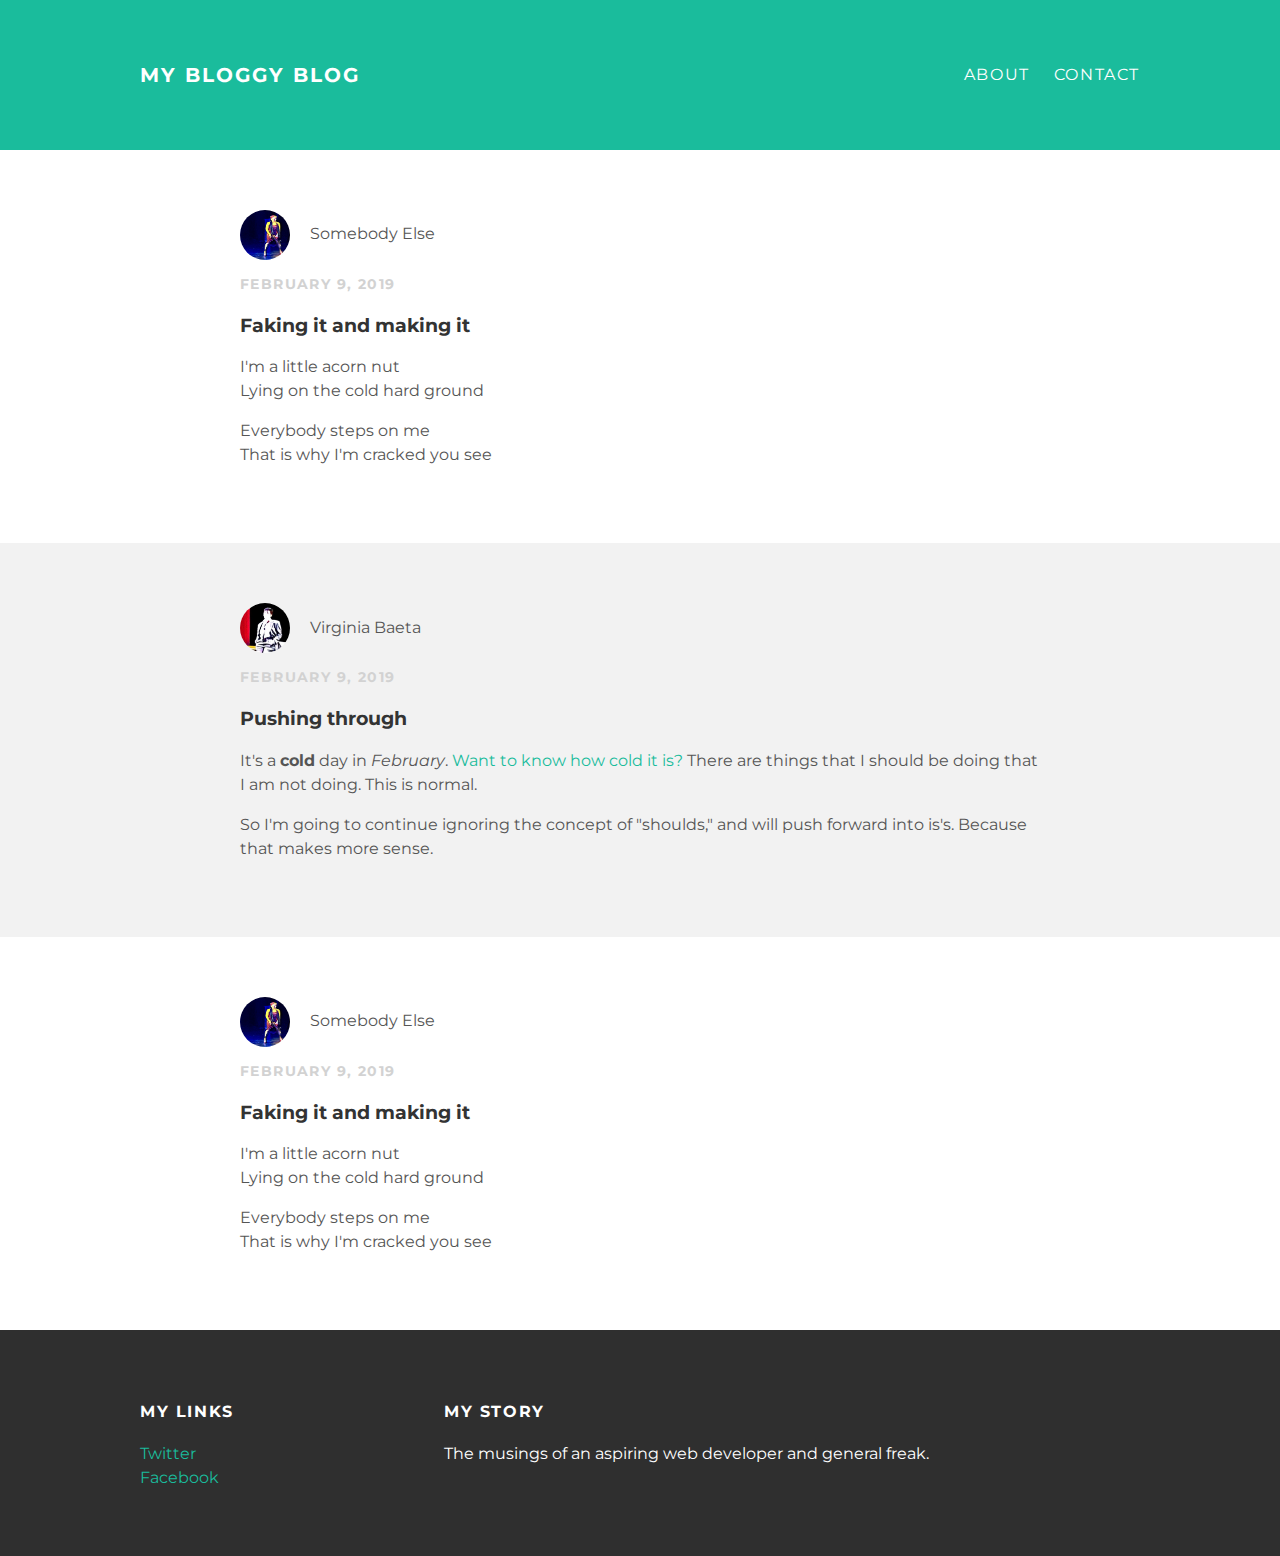
<file: index.html>
<!DOCTYPE HTML>
<html>

<head>

	<title>My fake blog</title>
	<link rel="stylesheet" type="text/css" href="styles.css">

</head>

<body>

	<div id="header">
		<div class="container">
		
			<a id="header-title" href="index.html">My Bloggy Blog</a>	
			
			<ul id="header-nav">
				<li><a href="about.html">About</a></li>
				<li><a href="mailto:virginiabaeta@gmail.com">Contact</a></li>
			</ul>
			
		</div>
	</div>

	<div id="content">
	
		<div class="post-container">
		
			<div class="post">
			
				<div class="post-author">
				
					<img src="somebodyelse.jpg">
					<span>Somebody Else</span>
					
				</div>
					
				<p class="post-date">February 9, 2019</p>
				
				<h3 class="post-title">Faking it and making it</h3>
				
				<div class="post-content">
				
					<p>
					I'm a little acorn nut<br>
					Lying on the cold hard ground
					</p>
					<p>
					Everybody steps on me<br>
					That is why I'm cracked you see
					</p>
				
				</div>
				
			</div>
			
		</div>
		
		<div class="post-container">
		
			<div class="post">
			
				<div class="post-author">
				
					<img src="me.jpg">
					<span>Virginia Baeta</span>
					
				</div>
					
				<p class="post-date">February 9, 2019</p>
				
				<h3 class="post-title">Pushing through</h3>
				
				<div class="post-content">
				
					<p>It's a <strong>cold</strong> day in <em>February</em>. <a href="http://wunderground.com">Want to know how cold it is?</a> There are things that I should be doing that I am not doing. This is normal.</p>
					<p>So I'm going to continue ignoring the concept of "shoulds," and will push forward into is's. Because that makes more sense.</p>
				
				</div>
				
			</div>
			
		</div>
		
		<div class="post-container">
		
			<div class="post">
			
				<div class="post-author">
				
					<img src="somebodyelse.jpg">
					<span>Somebody Else</span>
					
				</div>
					
				<p class="post-date">February 9, 2019</p>
				
				<h3 class="post-title">Faking it and making it</h3>
				
				<div class="post-content">
				
					<p>
					I'm a little acorn nut<br>
					Lying on the cold hard ground
					</p>
					<p>
					Everybody steps on me<br>
					That is why I'm cracked you see
					</p>
				
				</div>
				
			</div>
			
		</div>
		
	</div>

	<div id="footer">
	
		<div class="container">
			
			<div class="column">
			
				<h4>My links</h4>
				<p>
					<a href="https://twitter.com/me">Twitter</a>
					<br>
					<a href="https://facebook.com/me">Facebook</a>
				</p>
			</div>
			
			<div class="column">
			
				<h4>My story</h4>
				<p>The musings of an aspiring web developer and general freak.</p>
				
			</div>
			
		</div>
		
	</div>

</body>
</html>
</file>
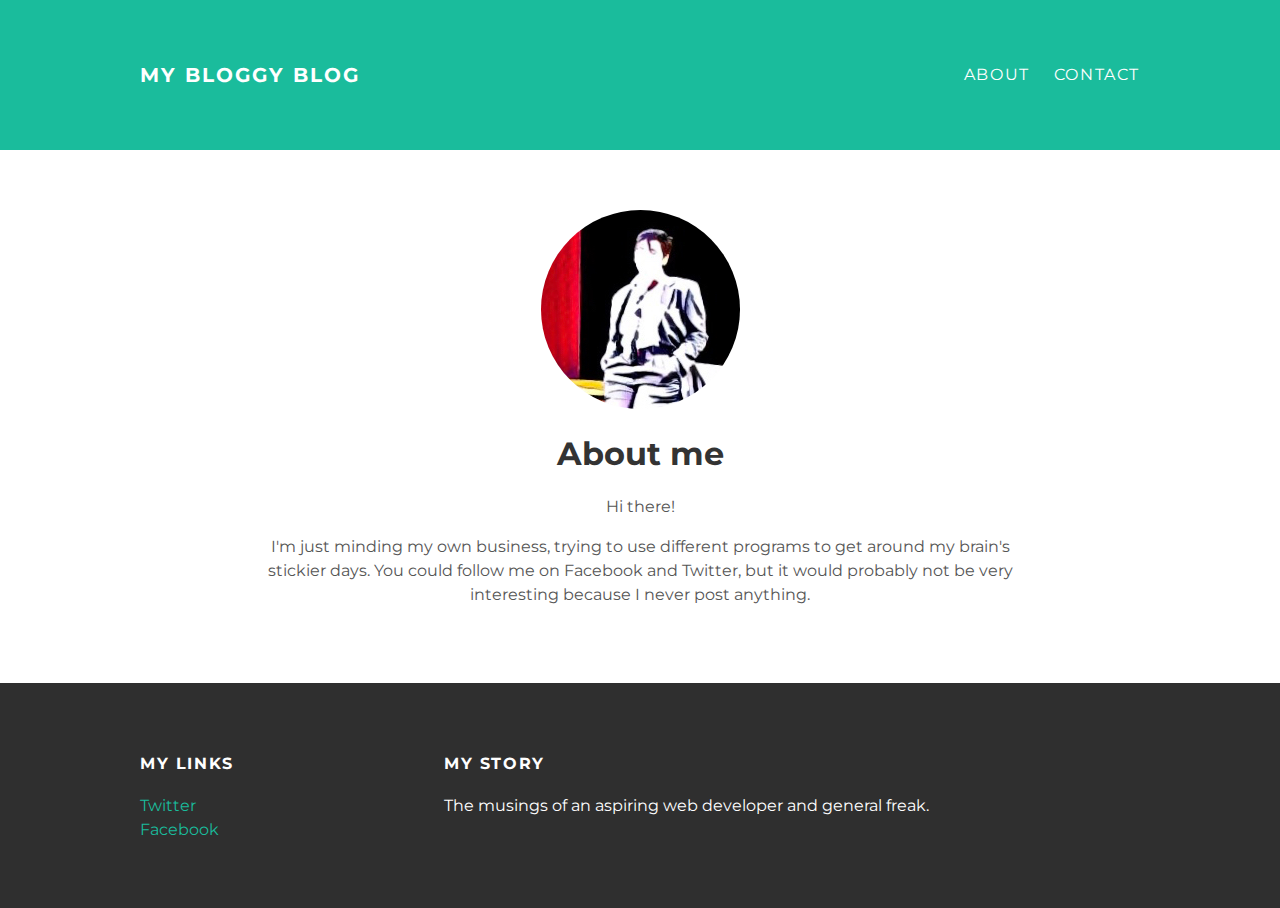
<file: about.html>
<!DOCTYPE HTML>
<html>

<head>

	<title>My fake blog</title>
	<link rel="stylesheet" type="text/css" href="styles.css">

</head>

<body>

	<div id="header">
		<div class="container">
		
			<a id="header-title" href="index.html">My Bloggy Blog</a>	
			
			<ul id="header-nav">
				<li><a href="about.html">About</a></li>
				<li><a href="mailto:virginiabaeta@gmail.com">Contact</a></li>
			</ul>
			
		</div>
	</div>

	<div id="content">
	
		<div class="container">
		
			<div class="about">
			
				<div class="about-author">
				
					<img src="me.jpg">
					
					
				</div>
				
				<h1 class="about-title">About me</h1>
				
				<div class="about-content">
				
					<p>Hi there!</p>
					
					<p>I'm just minding my own business, trying to use different programs to get around my brain's stickier days. You could follow me on Facebook and Twitter, but it would probably not be very interesting because I never post anything.</p>
					
				</div>
				
			</div>
			
		</div>
		
	</div>

	<div id="footer">
	
		<div class="container">
			
			<div class="column">
			
				<h4>My links</h4>
				<p>
					<a href="https://twitter.com/me">Twitter</a>
					<br>
					<a href="https://facebook.com/me">Facebook</a>
				</p>
			</div>
			
			<div class="column">
			
				<h4>My story</h4>
				<p>The musings of an aspiring web developer and general freak.</p>
				
			</div>
			
		</div>
		
	</div>

</body>
</html>
</file>
<file: styles.css>
@import url(http://fonts.googleapis.com/css?family=Montserrat:400,700);

body {

	color: #555;
	margin: 0;
	font-family: 'Montserrat', sans-serif;
}

h1, h2, h3, h4 {

	color: #333;

}

p {

	line-height: 1.5;

}

a {

	color: #1abc9c;
	text-decoration: none;

}

a:hover {

	color: #f6a623;

}

img {

	border-radius: 50%;

}

.container {

	max-width: 1000px;
	margin: 0 auto;
	
}


#header {

	background-color: #1abc9c;
	height: 150px;
	line-height: 150px;
	padding: 0 10px;
	
}

#header a {

	color: white;
	text-decoration: none;
	text-transform: uppercase;
	letter-spacing: 0.1em;

}

#header a:hover {

	color: #222;

}

#header-title {

	display: block;
	float: left;
	font-size: 20px;
	font-weight: bold;

}

#header-nav {

	display: block;
	float: right;
	margin-top: 0;
	
}

#header-nav li {
	display: inline;
	padding-left: 20px;

}

.post, .about {

	max-width: 800px;
	margin: 0 auto;
	padding: 60px 0;

}

.about {

	text-align: center;

}

.post-container:nth-child(even) {

	background-color: #f2f2f2;

}

.post-author img {

	width: 50px;
	height: 50px;
	vertical-align: middle;

}

.post-author span {

	margin-left: 16px;
	
}

.post-date {

	color: #d2d2d2;
	font-size: 14px;
	font-weight: bold;
	text-transform: uppercase;
	letter-spacing: 0.1em;

}

#footer {

	background-color: #2f2f2f;
	padding: 50px 10px;

}

#footer h4 {

	color: white;
	text-transform: uppercase;
	letter-spacing: 0.1em;

}

#footer p {

	color: white;

}

.column {

	min-width: 300px;
	display: inline-block;
	vertical-align: top;
	
}
</file>
